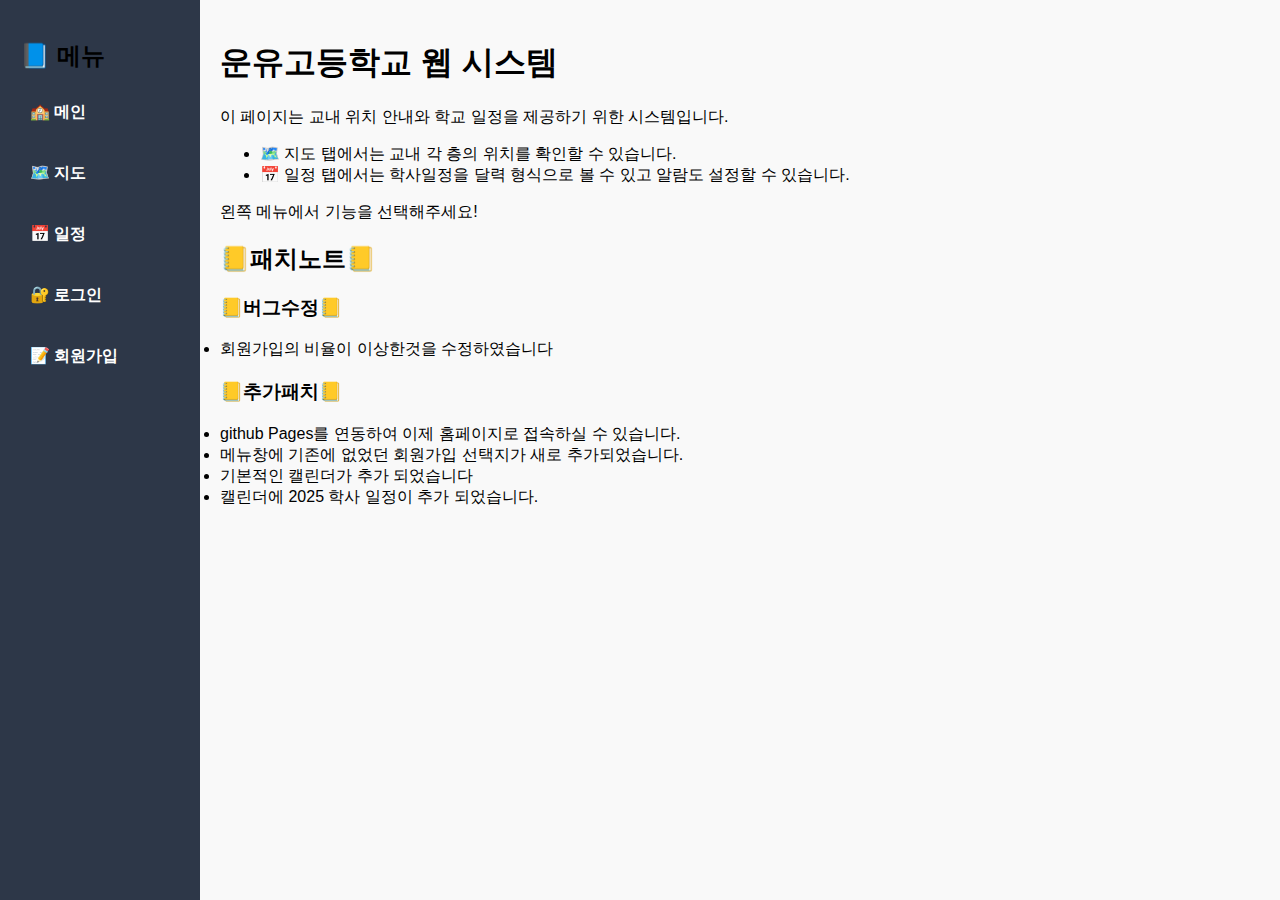
<file: index.html>
<!-- index.html -->
<!DOCTYPE html>
<html lang="ko">
<head>
  <meta charset="UTF-8">
  <title>운유고 인터랙티브 지도 + 일정</title>
  <link rel="stylesheet" href="style.css">
</head>
<body>
  <div class="sidebar">
    <h2>📘 메뉴</h2>
    <ul>
      <li><a href="index.html">🏫 메인</a></li>
      <li><a href="map.html">🗺️ 지도</a></li>
      <li><a href="calendar.html">📅 일정</a></li>
      <li><a href="login.html">🔐 로그인</a></li>
      <li><a href="signup.html">📝 회원가입</a></li>
    </ul>
  </div>

  <div class="main-content">
    <h1>운유고등학교 웹 시스템</h1>
    <p>이 페이지는 교내 위치 안내와 학교 일정을 제공하기 위한 시스템입니다.</p>
    <ul>
      <li>🗺️ 지도 탭에서는 교내 각 층의 위치를 확인할 수 있습니다.</li>
      <li>📅 일정 탭에서는 학사일정을 달력 형식으로 볼 수 있고 알람도 설정할 수 있습니다.</li>
    </ul>
    <p>왼쪽 메뉴에서 기능을 선택해주세요!</p>

    <h2>📒패치노트📒</h2>
    <h3>📒버그수정📒</h3>
    <li>회원가입의 비율이 이상한것을 수정하였습니다</li>

    <h3>📒추가패치📒</h3>
    <li>github Pages를 연동하여 이제 홈페이지로 접속하실 수 있습니다.</li>
    <li>메뉴창에 기존에 없었던 회원가입 선택지가 새로 추가되었습니다.</li>
    <li>기본적인 캘린더가 추가 되었습니다</li>
    <li>캘린더에 2025 학사 일정이 추가 되었습니다.</li>
  </div>
</body>
</html>
</file>
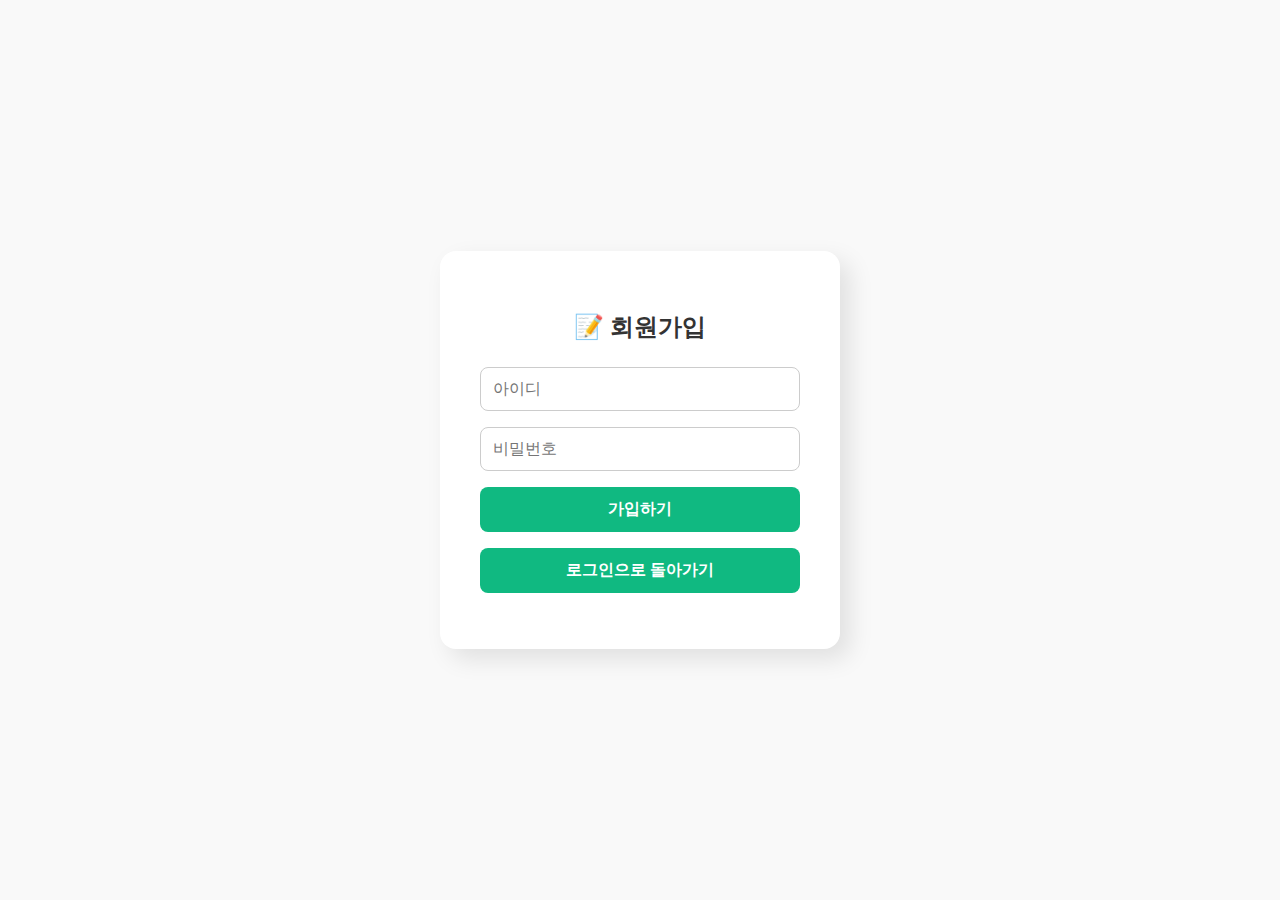
<file: signup.html>
<!DOCTYPE html>
<html lang="ko">
<head>
  <meta charset="UTF-8" />
  <title>회원가입 - 윤유고 시스템</title>
  <link rel="stylesheet" href="style.css" />
</head>
<body>
<div class="wrapper">
  <div class="login-container">
    <h2>📝 회원가입</h2>
    <form>
      <input type="text" placeholder="아이디" required />
      <input type="password" placeholder="비밀번호" required />
      <button type="submit">가입하기</button>
      <a href="login.html">
        <button type="button">로그인으로 돌아가기</button>
      </a>
    </form>
  </div>
</div>
</body>
</html>
</file>
<file: style.css>
/* 전체 배경과 글꼴 설정 */
body {
  margin: 0;
  font-family: 'Segoe UI', Tahoma, Geneva, Verdana, sans-serif;
  background-color: #f9f9f9;
  height: 100vh;
}

/* 가운데 정렬을 위한 wrapper */
.wrapper {
  display: flex;
  justify-content: center;
  align-items: center;
  height: 100%;
}

/* 로그인/회원가입 박스 */
.login-container {
  background: white;
  padding: 40px;
  border-radius: 16px;
  box-shadow: 10px 10px 25px rgba(0, 0, 0, 0.1);
  width: 100%;
  max-width: 400px;
  box-sizing: border-box;
  text-align: center;
}

/* 제목 */
.login-container h2 {
  margin-bottom: 24px;
  color: #333;
  font-size: 24px;
  text-align: center;
}

/* 입력 필드와 버튼 공통 스타일 */
.login-container input,
.login-container button {
  width: 100%;
  padding: 12px;
  margin-bottom: 16px;
  border: 1px solid #ccc;
  border-radius: 8px;
  box-sizing: border-box;
  font-size: 16px;
}

/* 버튼 스타일 */
.login-container button {
  background-color: #10b981;
  color: white;
  border: none;
  font-weight: bold;
  cursor: pointer;
  transition: background-color 0.3s;
}

.login-container button:hover {
  background-color: #0e9e6e;
}
.sidebar {
  width: 200px;
  height: 100vh;
  background-color: #2d3748;
  padding: 20px;
  box-sizing: border-box;
  position: fixed;
  left: 0;
  top: 0;
}

.sidebar ul {
  list-style: none;
  padding: 0;
}

.sidebar ul li {
  margin-bottom: 20px;
}

.sidebar ul li a {
  color: white;
  text-decoration: none;
  font-weight: bold;
  display: block;
  padding: 10px;
  border-radius: 8px;
}

.sidebar ul li a:hover {
  background-color: #4a5568;
}
.main-content {
  margin-left: 200px; /* 메뉴 바 너비와 동일하게 맞춰줘야 해 */
  padding: 20px;
  box-sizing: border-box;
}
#calendar {
  max-width: 900px;
  margin: 40px auto;
}
@media (max-width: 1024px) {
  #calendar {
    width: 90%;
    height: 600px;
  }
}
</file>
